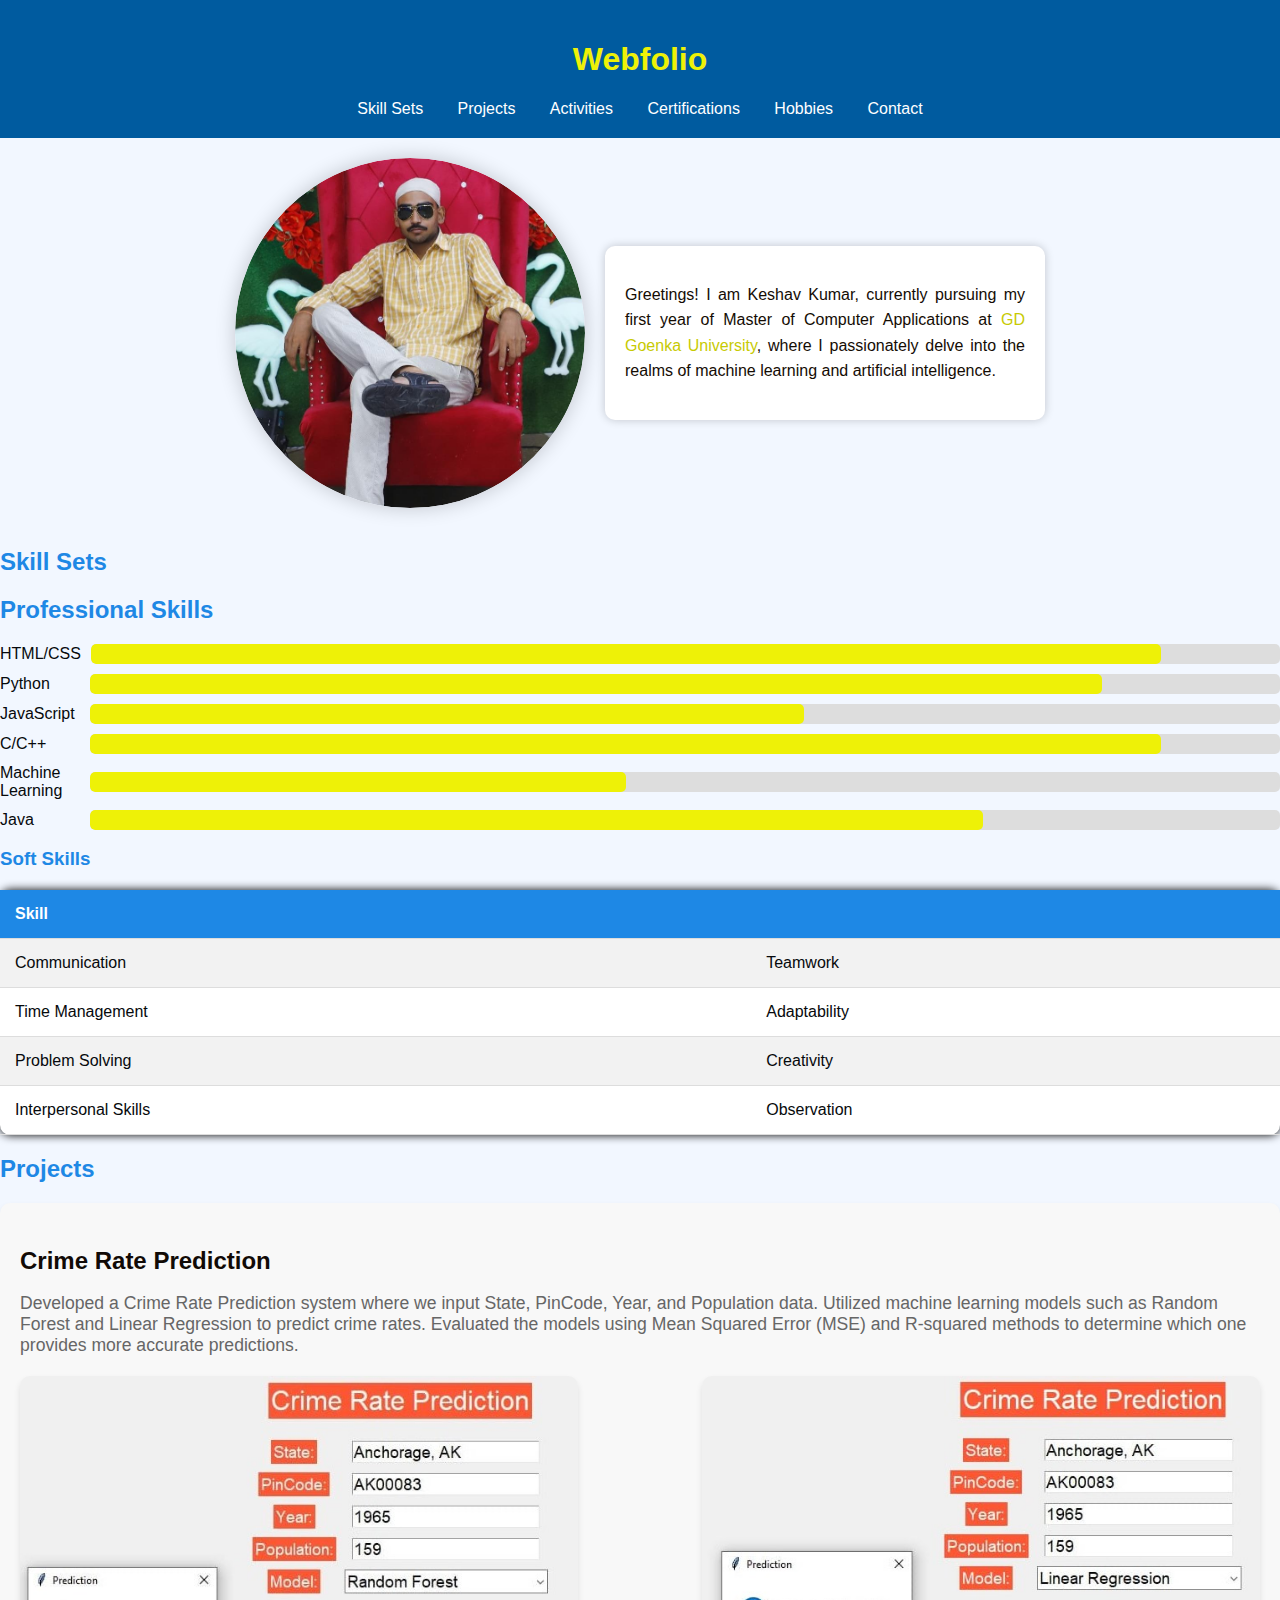
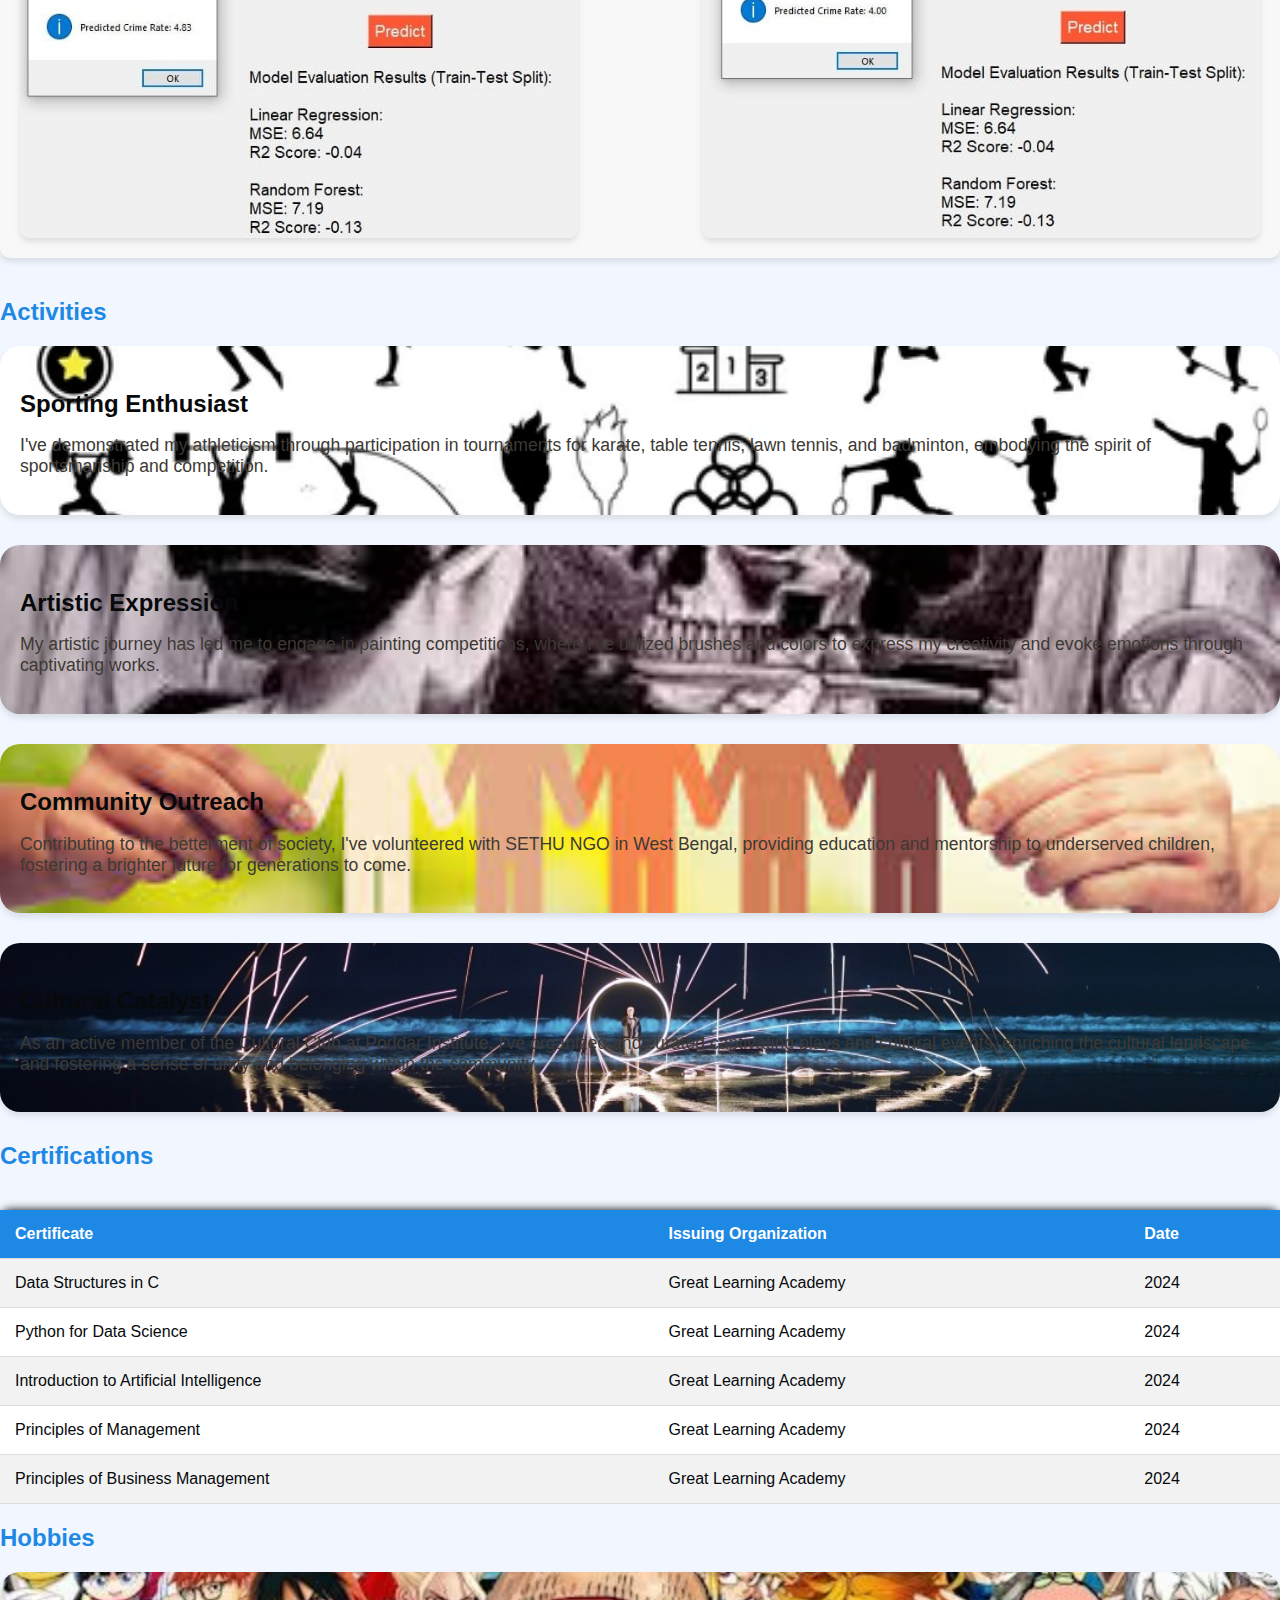
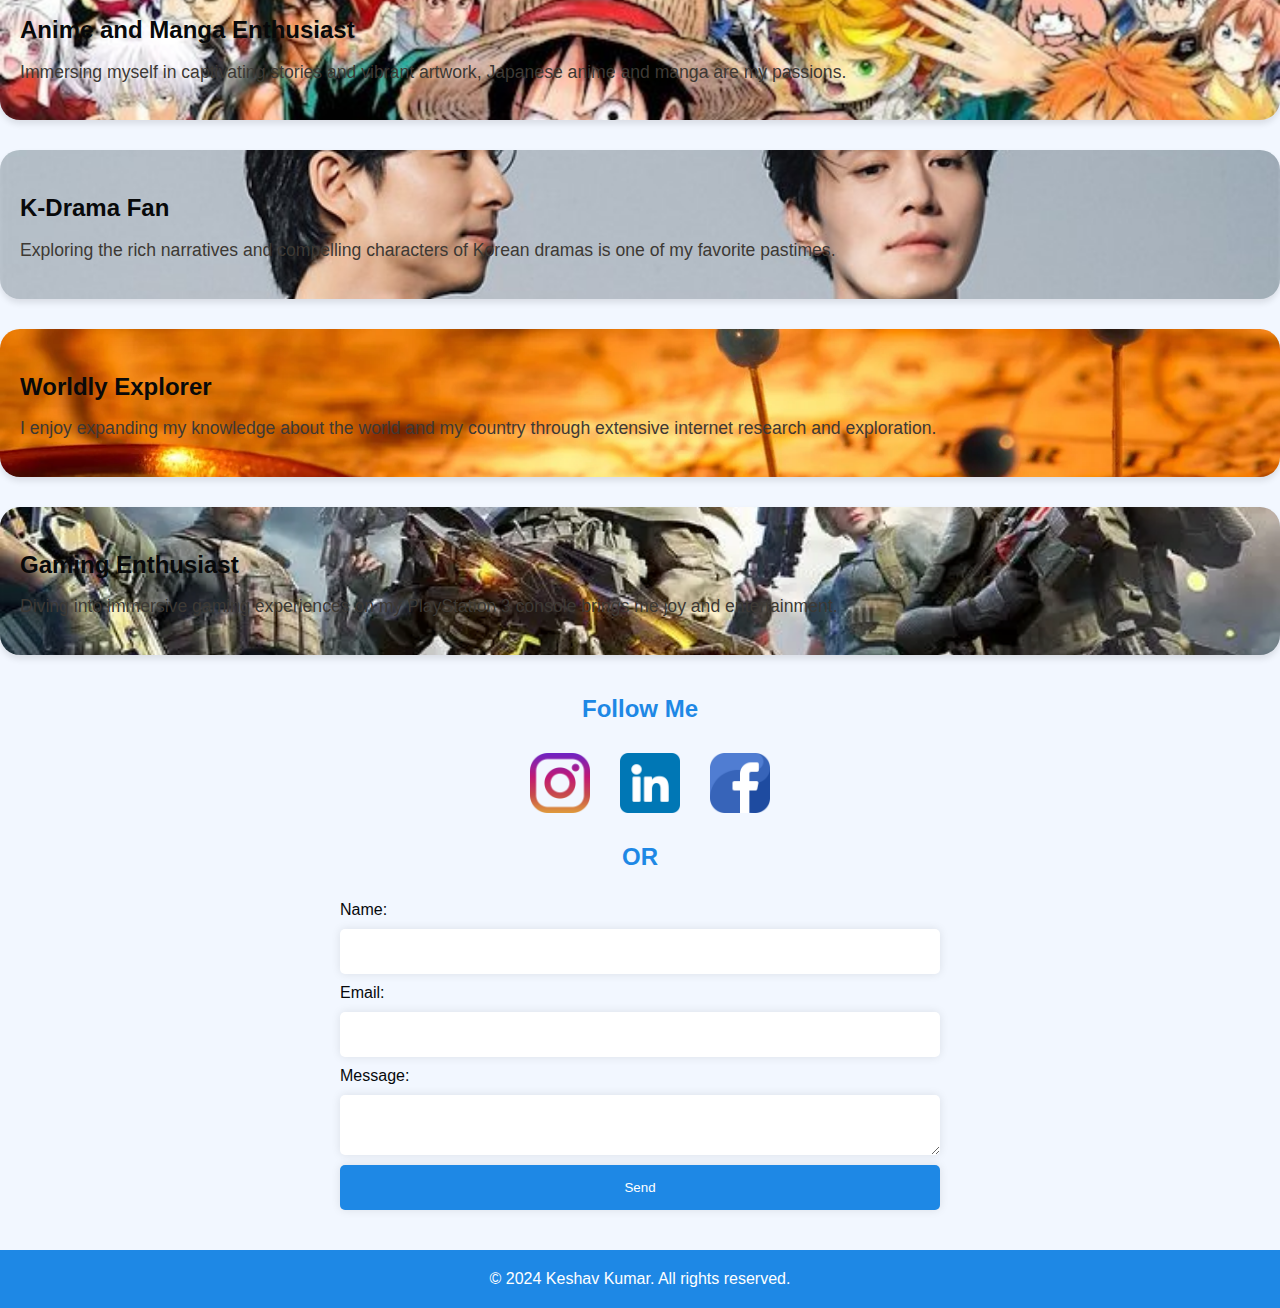
<file: Keshav-Kumar/index.html>
<!DOCTYPE html>
<html lang="en">
<head>
    <meta charset="UTF-8">
    <meta name="viewport" content="width=device-width, initial-scale=1.0">
    <meta name="description" content="Portfolio of Keshav Kumar, a 1st year MCA student at GD Goenka University with a strong interest in machine learning and artificial intelligence.">
    <title>Keshav Kumar's Professional Portfolio</title>
    <link rel="stylesheet" href="styles.css">
</head>
<body>
    <header>
        <h1>Webfolio</h1>
        <nav>
            <ul>
                <li><a href="#skills">Skill Sets</a></li>
                <li><a href="#projects">Projects</a></li>
                <li><a href="#activities">Activities</a></li>
                <li><a href="#certifications">Certifications</a></li>
                <li><a href="#hobbies">Hobbies</a></li>
                <li><a href="#contact">Contact</a></li>
            </ul>
        </nav>
    </header>

    <section id="about">
        <div class="about-content">
            <div id="image-slider">
                <img src="images/image-keshav.jpeg" class="slider-image visible" alt="Keshav Kumar Image 1">
                <img src="images/image1-keshav.jpeg" class="slider-image" alt="Keshav Kumar Image 2">
                <img src="images/image2-keshav.jpeg" class="slider-image" alt="Keshav Kumar Image 3">
            </div>
            <div class="description">
                <p>Greetings! I am Keshav Kumar, currently pursuing my first year of Master of Computer Applications at <a href="https://www.gdgoenkauniversity.com/">GD Goenka University</a>, where I passionately delve into the realms of machine learning and artificial intelligence.</p>
            </div>
        </div>
    </section>    
     
    <section id="skills">
        <h2>Skill Sets</h2>

            <h2>Professional Skills</h2>
            <div class="skill">
                <span class="skill-name">HTML/CSS</span>
                <div class="skill-bar">
                    <div class="skill-percentage" style="width: 90%;"></div>
                </div>
            </div>
            <div class="skill">
                <span class="skill-name">Python</span>
                <div class="skill-bar">
                    <div class="skill-percentage" style="width: 85%;"></div>
                </div>
            </div>
            <div class="skill">
                <span class="skill-name">JavaScript</span>
                <div class="skill-bar">
                    <div class="skill-percentage" style="width: 60%;"></div>
                </div>
            </div>
            <div class="skill">
                <span class="skill-name">C/C++</span>
                <div class="skill-bar">
                    <div class="skill-percentage" style="width: 90%;"></div>
                </div>
            </div>
            <div class="skill">
                <span class="skill-name">Machine Learning</span>
                <div class="skill-bar">
                    <div class="skill-percentage" style="width: 45%;"></div>
                </div>
            </div>
            <div class="skill">
                <span class="skill-name">Java</span>
                <div class="skill-bar">
                    <div class="skill-percentage" style="width: 75%;"></div>
                </div>
            </div>
        </div>

        <h3>Soft Skills</h3>
        <table>
            <tr>
                <th>Skill</th>
                <th></th>
            </tr>
            <tr>
                <td>Communication</td>
                <td>Teamwork</td>
            </tr>
            <tr>
                <td>Time Management</td>
                <td>Adaptability</td>
            </tr>
            <tr>
                <td>Problem Solving</td>
                <td>Creativity</td>
            </tr>
            <tr>
                <td>Interpersonal Skills</td>
                <td>Observation</td>
            </tr>
        </table>
    </section>

    <section id="projects">
        <h2>Projects</h2>
        <div class="project-item">
            <h3 class="project-title">Crime Rate Prediction</h3>
            <p class="project-description">Developed a Crime Rate Prediction system where we input State, PinCode, Year, and Population data. Utilized machine learning models such as Random Forest and Linear Regression to predict crime rates. Evaluated the models using Mean Squared Error (MSE) and R-squared methods to determine which one provides more accurate predictions.</p>
            <div class="project-images">
                <img src="images/Project1.jpeg" alt="Crime Prediction Model" class="project-image">
                <img src="images/Project2.jpeg" alt="Crime Data Visualization" class="project-image">
            </div>
        </div>
    </section>

    <section id="activities">
        <h2>Activities</h2>
        <ul class="activity-list">
            <li class="activity-item activity1">
                <h3 class="activity-title">Sporting Enthusiast</h3>
                <p class="activity-description">I've demonstrated my athleticism through participation in tournaments for karate, table tennis, lawn tennis, and badminton, embodying the spirit of sportsmanship and competition.</p>
            </li>
            <li class="activity-item activity2">
                <h3 class="activity-title">Artistic Expression</h3>
                <p class="activity-description">My artistic journey has led me to engage in painting competitions, where I've utilized brushes and colors to express my creativity and evoke emotions through captivating works.</p>
            </li>
            <li class="activity-item activity3">
                <h3 class="activity-title">Community Outreach</h3>
                <p class="activity-description">Contributing to the betterment of society, I've volunteered with SETHU NGO in West Bengal, providing education and mentorship to underserved children, fostering a brighter future for generations to come.</p>
            </li>
            <li class="activity-item activity4">
                <h3 class="activity-title">Cultural Catalyst</h3>
                <p class="activity-description">As an active member of the Cultural Club at Poddar Institute, I've organized and curated captivating plays and cultural events, enriching the cultural landscape and fostering a sense of unity and belonging within the community.</p>
            </li>
        </ul>
    </section>
    

    <section id="certifications">
        <h2>Certifications</h2>
        <div class="certifications-table">
            <table>
                <tr>
                    <th>Certificate</th>
                    <th>Issuing Organization</th>
                    <th>Date</th>
                </tr>
                <tr>
                    <td>Data Structures in C</td>
                    <td>Great Learning Academy</td>
                    <td>2024</td>
                </tr>
                <tr>
                    <td>Python for Data Science</td>
                    <td>Great Learning Academy</td>
                    <td>2024</td>
                </tr>
                <tr>
                    <td>Introduction to Artificial Intelligence</td>
                    <td>Great Learning Academy</td>
                    <td>2024</td>
                </tr>
                <tr>
                    <td>Principles of Management</td>
                    <td>Great Learning Academy</td>
                    <td>2024</td>
                </tr>
                <tr>
                    <td>Principles of Business Management</td>
                    <td>Great Learning Academy</td>
                    <td>2024</td>
                </tr>
            </table>
        </div>
    </section>

    <section id="hobbies">
        <h2>Hobbies</h2>
        <ul class="hobbies-list">
            <li class="hobby-item anime">
                <h3 class="hobby-title">Anime and Manga Enthusiast</h3>
                <p class="hobby-description">Immersing myself in captivating stories and vibrant artwork, Japanese anime and manga are my passions.</p>
            </li>
            <li class="hobby-item kdrama">
                <h3 class="hobby-title">K-Drama Fan</h3>
                <p class="hobby-description">Exploring the rich narratives and compelling characters of Korean dramas is one of my favorite pastimes.</p>
            </li>
            <li class="hobby-item explorer">
                <h3 class="hobby-title">Worldly Explorer</h3>
                <p class="hobby-description">I enjoy expanding my knowledge about the world and my country through extensive internet research and exploration.</p>
            </li>
            <li class="hobby-item gaming">
                <h3 class="hobby-title">Gaming Enthusiast</h3>
                <p class="hobby-description">Diving into immersive gaming experiences on my PlayStation 3 console brings me joy and entertainment.</p>
            </li>
        </ul>
    </section>
    

    <section id="social-media">
        <h2> Follow Me</h2>
        <div class="social-links">
            <a href="https://www.instagram.com/jkeshave?utm_source=qr&igsh=a2s0MWRncmF3cTRh" target="_blank">
                <img src="logos/instagram.png" alt="Instagram">
            </a>
            <a href="https://www.linkedin.com/in/keshave-jha-a1959b302?utm_source=share&utm_campaign=share_via&utm_content=profile&utm_medium=android_app" target="_blank">
                <img src="logos/linkedin.png" alt="LinkedIn">
            </a>
            <a href="https://www.facebook.com/keshave.jha.92?mibextid=ZbWKwL" target="_blank">
                <img src="logos/facebook.png" alt="Facebook">
            </a>
        </div>
    </section>

    <section id="contact">
        <h2>OR</h2>
        <form id="contact-form" method="POST" action="submit_form.php">
            <label for="name">Name:</label>
            <input type="text" id="name" name="name" required>
            
            <label for="email">Email:</label>
            <input type="email" id="email" name="email" required>
            
            <label for="message">Message:</label>
            <textarea id="message" name="message" required></textarea>
            
            <button type="submit">Send</button>
        </form>
    </section>

    <footer>
        &copy; 2024 Keshav Kumar. All rights reserved.
    </footer>

    <script>
        const images = document.querySelectorAll('.slider-image');
        let currentIndex = 0;

        function showNextImage() {
            images[currentIndex].classList.remove('visible');
            currentIndex = (currentIndex + 1) % images.length;
            images[currentIndex].classList.add('visible');
        }

        setInterval(showNextImage, 3000);
    </script>
</body>
</html>
</file>
<file: Keshav-Kumar/styles.css>
/* General Styles */
body {
    font-family: 'Roboto', sans-serif;
    margin: 0;
    padding: 0;
    background-color: #f2f7ff;
    color: #06090c;
    overflow-x: hidden;
}

/* Header Styles */
header {
    background-color: #005b9f;
    color: #0a0808;
    padding: 20px 0;
    text-align: center;
    animation: slideInDown 1s ease-in-out;
}

header nav ul {
    list-style: none;
    padding: 0;
    margin: 0;
}

header nav ul li {
    display: inline;
    margin: 0 15px;
}

header nav ul li a {
    color: #fff;
    text-decoration: none;
    transition: color 0.3s ease;
}

header nav ul li a:hover,
header nav ul li a:focus {
    color: #dfefff;
    outline: none;
    animation: bounce 0.5s;
    text-shadow: 0 0 10px #fff, 0 0 20px #fff, 0 0 30px #fff, 0 0 40px #1e88e5, 0 0 70px #1e88e5, 0 0 80px #1e88e5, 0 0 100px #1e88e5, 0 0 150px #1e88e5;
}

header h1 {
    animation: glowing 1.5s infinite alternate;
    color: #eef107;
}

/* About Section */
#about {
    display: flex;
    justify-content: center;
    padding: 20px;
}

.about-content {
    display: flex;
    align-items: center;
    gap: 20px;
    max-width: 1000px;
    margin: 0 auto;
    color: #140c04;
}

#image-slider {
    position: relative;
    width: 350px;
    height: 350px;
    overflow: hidden;
    border-radius: 50%;
    box-shadow: 0 0 20px rgba(0, 0, 0, 0.2);
}

.slider-image {
    position: absolute;
    width: 100%;
    height: 100%;
    border-radius: 50%;
    object-fit: cover;
    opacity: 0;
    transition: opacity 1s ease-in-out;
}

.slider-image.visible {
    opacity: 1;
}

.description {
    max-width: 400px;
    text-align: justify;
    padding: 20px;
    background-color: #fff;
    border-radius: 10px;
    box-shadow: 0 0 10px rgba(0, 0, 0, 0.2);
    line-height: 1.6;
    animation: fadeInUp 1.5s ease-in-out;
}

.description a {
    color: #c7ca03;
    text-decoration: none;
}

.description a:hover {
    text-decoration: underline;
}

/* Table Styles */
table {
    width: 100%;
    border-collapse: collapse;
    margin-top: 20px;
    background-color: #fff;
    box-shadow: 0 0 10px rgb(0, 0, 0);
    border-radius: 10px;
}

th, td {
    padding: 15px;
    text-align: left;
    border-bottom: 1px solid #ddd;
}

th {
    background-color: #1e88e5;
    color: #fff;
}

tr:nth-child(even) {
    background-color: #f2f2f2;
}

tr:hover {
    background-color: #ddd;
}

.certifications-table {
    overflow-x: auto;
}

/* Form Styles */
form {
    display: flex;
    flex-direction: column;
    max-width: 600px;
    margin: 0 auto;
    animation-delay: 1.5s;
}

form label {
    margin-top: 10px;
}

form input, form textarea, form button {
    padding: 15px;
    margin-top: 10px;
    border: none;
    border-radius: 5px;
    background-color: #fff;
    box-shadow: 0 0 10px rgba(0, 0, 0, 0.1);
}

form button {
    background-color: #1e88e5;
    color: #fff;
    cursor: pointer;
    transition: background-color 0.3s ease;
}

form button:hover {
    background-color: #eef107;
}

/* Footer Styles */
footer {
    text-align: center;
    padding: 20px;
    background-color: #1e88e5;
    color: #fff;
    margin-top: 40px;
}

/* Social Media Links */
.social-links {
    display: flex;
    justify-content: center;
    gap: 30px;
    margin-top: 20px;
}

.social-links a {
    display: inline-block;
    text-align: center;
    width: 60px;
    height: 60px;
    border-radius: 50%;
    background: none;
    transition: transform 0.3s ease, box-shadow 0.3s ease;
}

.social-links a:hover {
    transform: scale(1.2);
    box-shadow: 0 0 20px rgb(255, 251, 3);
}

.social-links img {
    width: 100%;
    height: 100%;
    padding: 10px;
}

.social-links a:hover img {
    animation: pulse 0.5s infinite alternate;
}

/* Project Section */
.project-item {
    margin-bottom: 40px;
    padding: 20px;
    background-color: #f8f8f8;
    border-radius: 10px;
    box-shadow: 0 4px 6px rgba(0, 0, 0, 0.1);
    transition: transform 0.3s ease;
}

.project-item:hover {
    transform: translateY(-5px);
    box-shadow: 0 8px 12px rgba(0, 0, 0, 0.2);
}

.project-title {
    font-size: 1.5em;
    color: #110a06;
    margin-bottom: 10px;
    transition: color 0.3s ease;
}

.project-item:hover .project-title {
    color: #eef107;
}

.project-description {
    font-size: 1.1em;
    color: #666;
    margin-bottom: 20px;
}

.project-images {
    display: flex;
    justify-content: space-between;
}

.project-image {
    width: 45%;
    border-radius: 10px;
    box-shadow: 0 4px 6px rgba(0, 0, 0, 0.1);
    transition: transform 0.3s ease;
}

.project-image:hover {
    transform: scale(1.05);
}

/* Activity and Hobby Sections */
.activity-list, .hobbies-list {
    list-style: none;
    padding: 0;
}

.activity-item, .hobby-item {
    margin-bottom: 30px;
    padding: 20px;
    background-color: #f5f5f5;
    border-radius: 10px;
    box-shadow: 0 4px 6px rgba(0, 0, 0, 0.1);
    animation: fadeInUp 1s cubic-bezier(0.68, -0.55, 0.27, 1.55);
}

.activity-title, .hobby-title {
    font-size: 1.5em;
    margin-bottom: 10px;
    color: #08090a;
}

.activity-description, .hobby-description {
    font-size: 1.1em;
    color: #3d3934;
}

/* Animations */
@keyframes slideInDown {
    from {
        transform: translateY(-100%);
    }
    to {
        transform: translateY(0);
    }
}

@keyframes fadeInUp {
    from {
        opacity: 0;
        transform: translateY(20px) scale(0.9);
    }
    to {
        opacity: 1;
        transform: translateY(0) scale(1);
    }
}

@keyframes bounce {
    0%, 20%, 50%, 80%, 100% {
        transform: translateY(0);
    }
    40% {
        transform: translateY(-15px);
    }
    60% {
        transform: translateY(-10px);
    }
}

@keyframes pulse {
    0% {
        transform: scale(1);
    }
    50% {
        transform: scale(1.05);
    }
    100% {
        transform: scale(1);
    }
}

@keyframes glowing {
    0% { 
        text-shadow: 0 0 10px #fff, 0 0 20px #fff, 0 0 30px #eef107, 0 0 40px #eef107, 0 0 50px #ff7b00, 0 0 60px #ff7b00, 0 0 70px #ff7b00; 
    }
    50% { 
        text-shadow: 0 0 20px #fff, 0 0 30px #eef107, 0 0 40px #eef107, 0 0 50px #ff7b00, 0 0 60px #ff7b00, 0 0 70px #ff7b00, 0 0 80px #ff7b00; 
    }
    100% { 
        text-shadow: 0 0 10px #fff, 0 0 20px #fff, 0 0 30px #eef107, 0 0 40px #ff7b00, 0 0 50px #ff7b00, 0 0 60px #ff7b00, 0 0 70px #ff7b00; 
    }
}


/* Common styles for content sections */
.content-section {
    padding: 20px;
    margin: 10px auto;
    background-color: #fff;
    border-radius: 10px;
    box-shadow: 0 4px 6px rgba(0, 0, 0, 0.1);
    max-width: 1000px;
    animation: fadeInUp 1.5s ease-in-out;
}

.skills-container {
    display: flex;
    flex-wrap: wrap;
    justify-content: space-between;
}

.professional-skills {
    flex-basis: 48%; /* Adjust as needed */
}

.skill {
    display: flex;
    align-items: center;
    margin-bottom: 10px;
}

.skill-name {
    flex: 1;
}

.skill-percentage {
    height: 20px;
    background-color: #eef107;
    border-radius: 5px;
    width: 100%; /* Set width to 100% */
}

.skill-bar {
    width: calc(100% - 90px); /* Adjust as needed */
    margin-left: 10px; /* Adjust spacing between skill name and bar */
    height: 20px; /* Set a fixed height for the skill bar */
    background-color: #ddd; /* Define a background color for the skill bar */
    border-radius: 5px; /* Add border radius for rounded corners */
    overflow: hidden; /* Hide overflow content */
}

.skill-fill {
    height: 100%; /* Make the filled portion take up the full height of the bar */
    background-color: #eef107; /* Set a different color for the filled portion */
    transition: width 0.3s ease; /* Add a transition for smooth animation */
}

/* Hobby Background Images */
.hobby-item.anime {
    background-image: url("images/Anime.jpeg");
    background-size: cover;
    background-position: center;
}

.hobby-item.kdrama {
    background-image: url("images/Kdrama.jpeg");
    background-size: cover;
    background-position: center;
}

.hobby-item.explorer {
    background-image: url("images/Explorer.jpeg");
    background-size: cover;
    background-position: center;
}

.hobby-item.gaming {
    background-image: url("images/Gaming.jpeg");
    background-size: cover;
    background-position: center;
}

/* Activity Background Images */
.activity-item.activity1 {
    background-image: url("images/Sport.jpeg");
    background-size: cover;
    background-position: center;
}

.activity-item.activity2 {
    background-image: url("images/Art.jpeg");
    background-size: cover;
    background-position: center;
}

.activity-item.activity3 {
    background-image: url("images/Community.jpeg");
    background-size: cover;
    background-position: center;
}

.activity-item.activity4 {
    background-image: url("images/Culture.jpeg");
    background-size: cover;
    background-position: center;
}


/* Add glow effect on hover for titles */
.activity-title:hover, .hobby-title:hover,
.activity-description:hover, .hobby-description:hover {
    animation: glow 1s infinite alternate;
}

/* Define the glow animation */
@keyframes glow {
    0% {
        text-shadow: 0 0 10px #fff, 0 0 20px #fff, 0 0 30px #fff, 0 0 40px #fff, 0 0 50px #fff, 0 0 60px #fff, 0 0 70px #fff;
    }
    100% {
        text-shadow: 0 0 20px #fff, 0 0 30px #fff, 0 0 40px #fff, 0 0 50px #fff, 0 0 60px #fff, 0 0 70px #fff, 0 0 80px #fff;
    }
}

/* Titles in the body */
h2, h3 {
    color: #1e88e5; /* Blue color */
}
.skill {
    display: flex;
    align-items: center;
    margin-bottom: 10px;
    transition: transform 0.3s ease; /* Added transition for smoother animation */
}

.skill:hover {
    transform: translateY(-7px); /* Move the skill up by 7 pixels on hover */
}
/* Activity and Hobby Sections */
.activity-item, .hobby-item {
    margin-bottom: 30px;
    padding: 20px;
    background-color: #f5f5f5;
    border-radius: 20px;
    box-shadow: 0 4px 6px rgba(0, 0, 0, 0.1);
    animation: fadeInUp 1s cubic-bezier(0.68, -0.55, 0.27, 1.55);
    transition: transform 0.3s ease; /* Add transition for smoother scaling */
}

.activity-item:hover, .hobby-item:hover {
    transform: scale(1.02); /* Increase scale on hover */
}
#social-media{
    text-align: center;
    margin-top: 40px;
}
/* Contact Section */
#contact {
    margin-top: 40px;
    animation: fadeInUp 1.5s ease-in-out;
}

#contact h2 {
    text-align: center; /* Center the text horizontally */
}
#image-slider {
    position: relative;
    width: 350px;
    height: 350px;
    overflow: hidden;
    border-radius: 50%;
    box-shadow: 0 0 20px rgba(0, 0, 0, 0.2);
    transition: transform 0.3s ease; /* Added transform transition */
}

#image-slider:hover {
    transform: scale(1.05); /* Zoom effect on hover */
    animation: glow 1s infinite alternate; /* Added glow animation */
}
</file>
